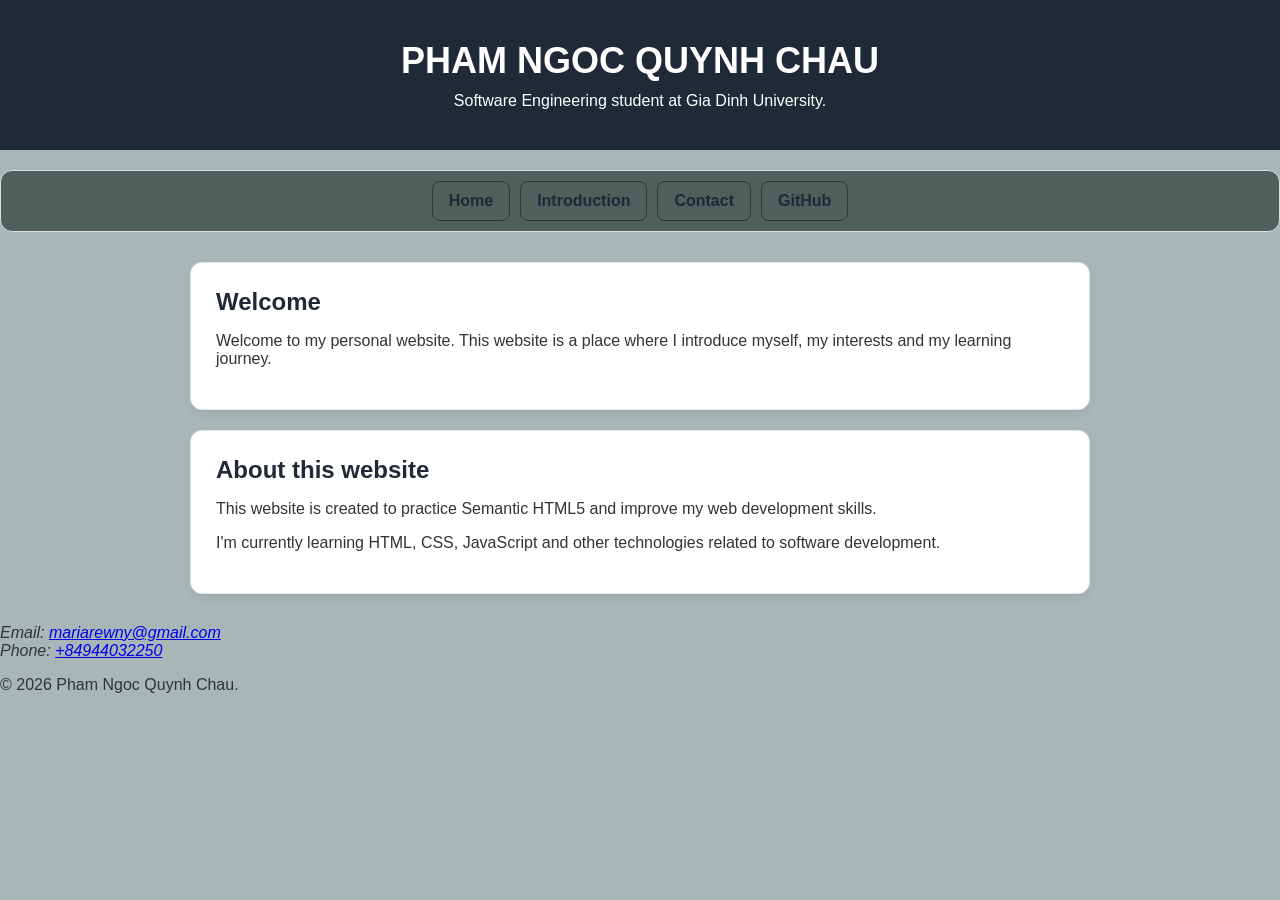
<file: index.html>
<!DOCTYPE html>
<html lang="en">
<head>
    <meta charset="UTF-8">
    <meta name="viewport" content="width=device-width, initial-scale=1.0">

    <title> PHAM NGOC QUYNH CHAU - Home </title>

    <link rel="stylesheet" href="style.css">

</head>

<body>
    
    <header>
        <h1>PHAM NGOC QUYNH CHAU</h1>
        <p>
            Software Engineering student at Gia Dinh University.
        </p>
    </header>

    <nav>
        <a href="index.html">Home</a>
        <a href="about.html">Introduction</a>
        <a href="contact.html">Contact</a>
        <a href="https://github.com/mariarewny-ai/my-website"
         target="_blank"
         rel="noopener">
         GitHub
        </a>
    </nav>

    <main>

        <section>
            <h2> Welcome </h2>
            <p>
                Welcome to my personal website.
                This website is a place where I introduce myself, my interests and my learning journey.
            </p>
        </section>

        <section>
            <h2>About this website</h2>
            <p>
                This website is created to practice Semantic HTML5 and improve my web development skills.
            </p>
            <p>
                I'm currently learning HTML, CSS, JavaScript and other technologies related to software development.
            </p>
        </section>
    </main>

    <footer>
        <address>
            Email:
            <a href="mailto:mariarewny@gmail.com">
                mariarewny@gmail.com
            </a>
            <br>
            Phone:
            <a href="tel:+84944032250">
                +84944032250
            </a>
        </address>
        <p>
            &copy; 2026 Pham Ngoc Quynh Chau.
        </p>
    </footer>
</body>
</html>
</file>
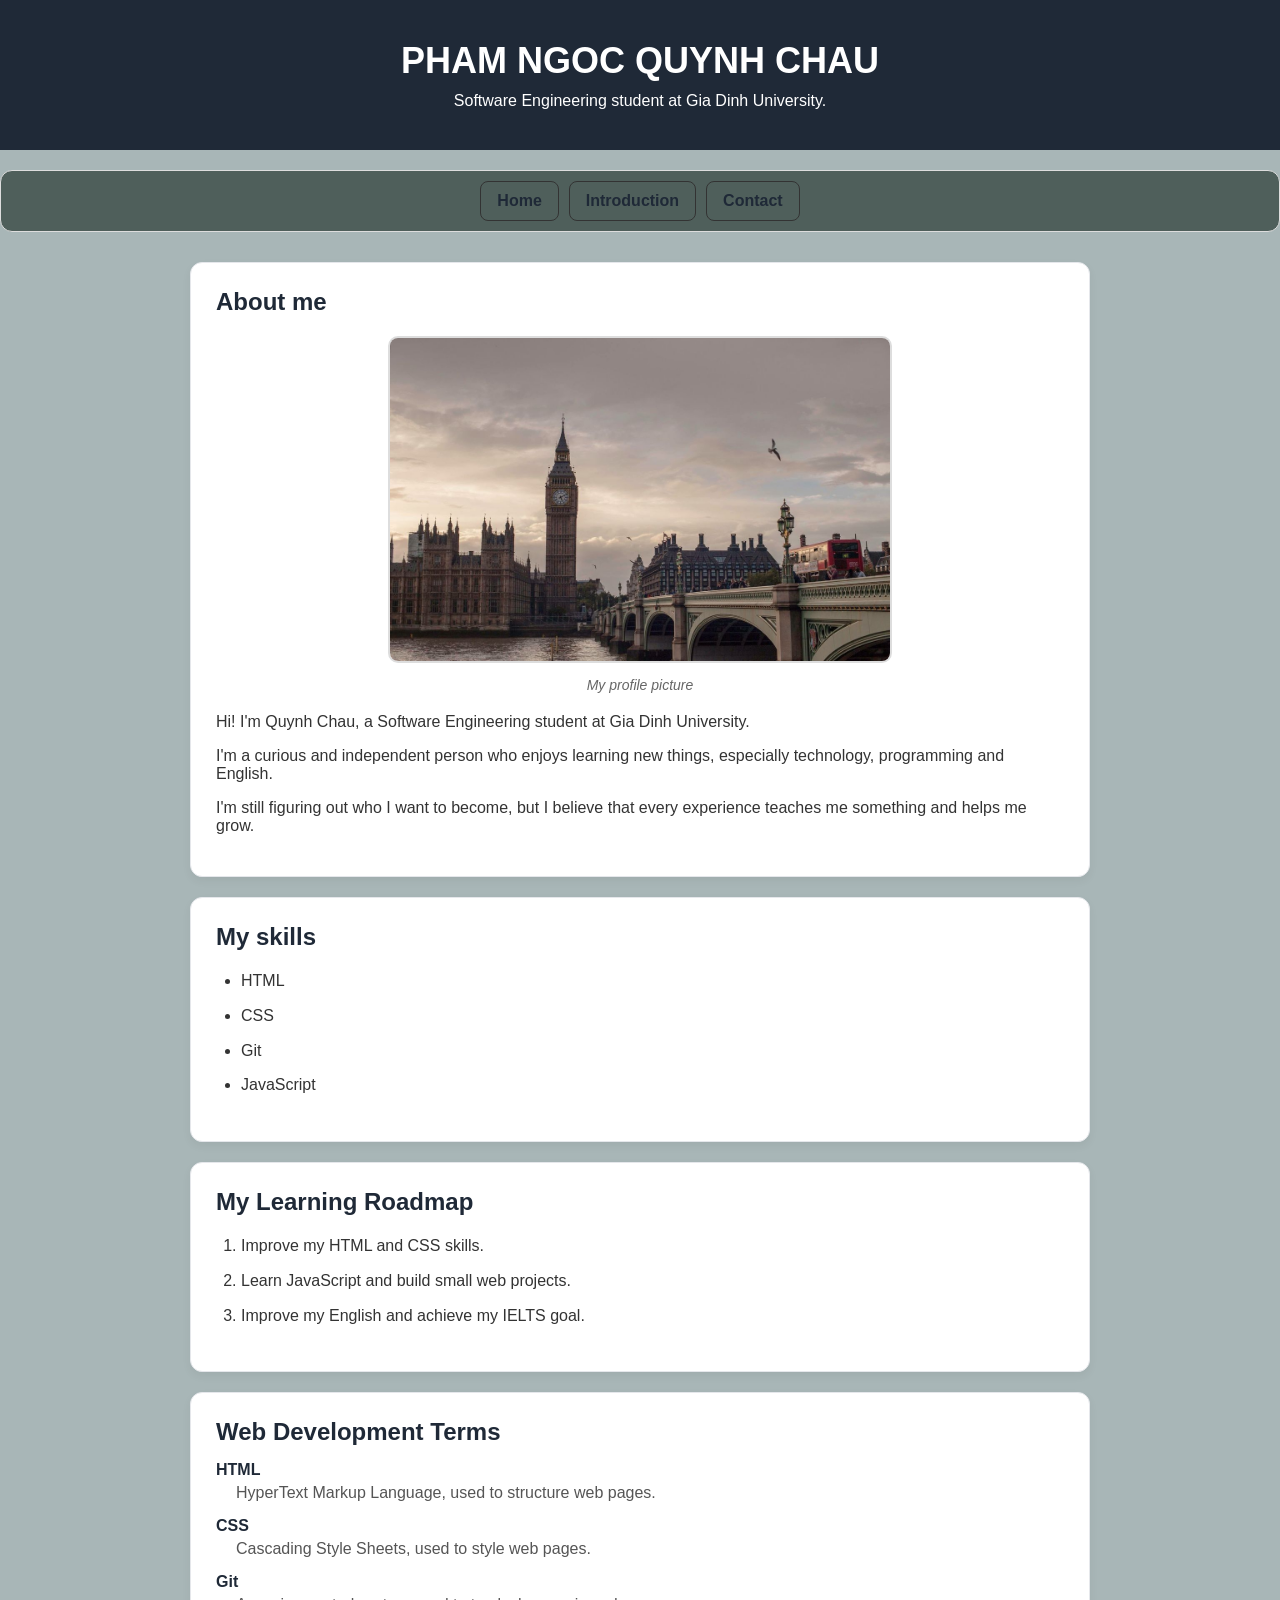
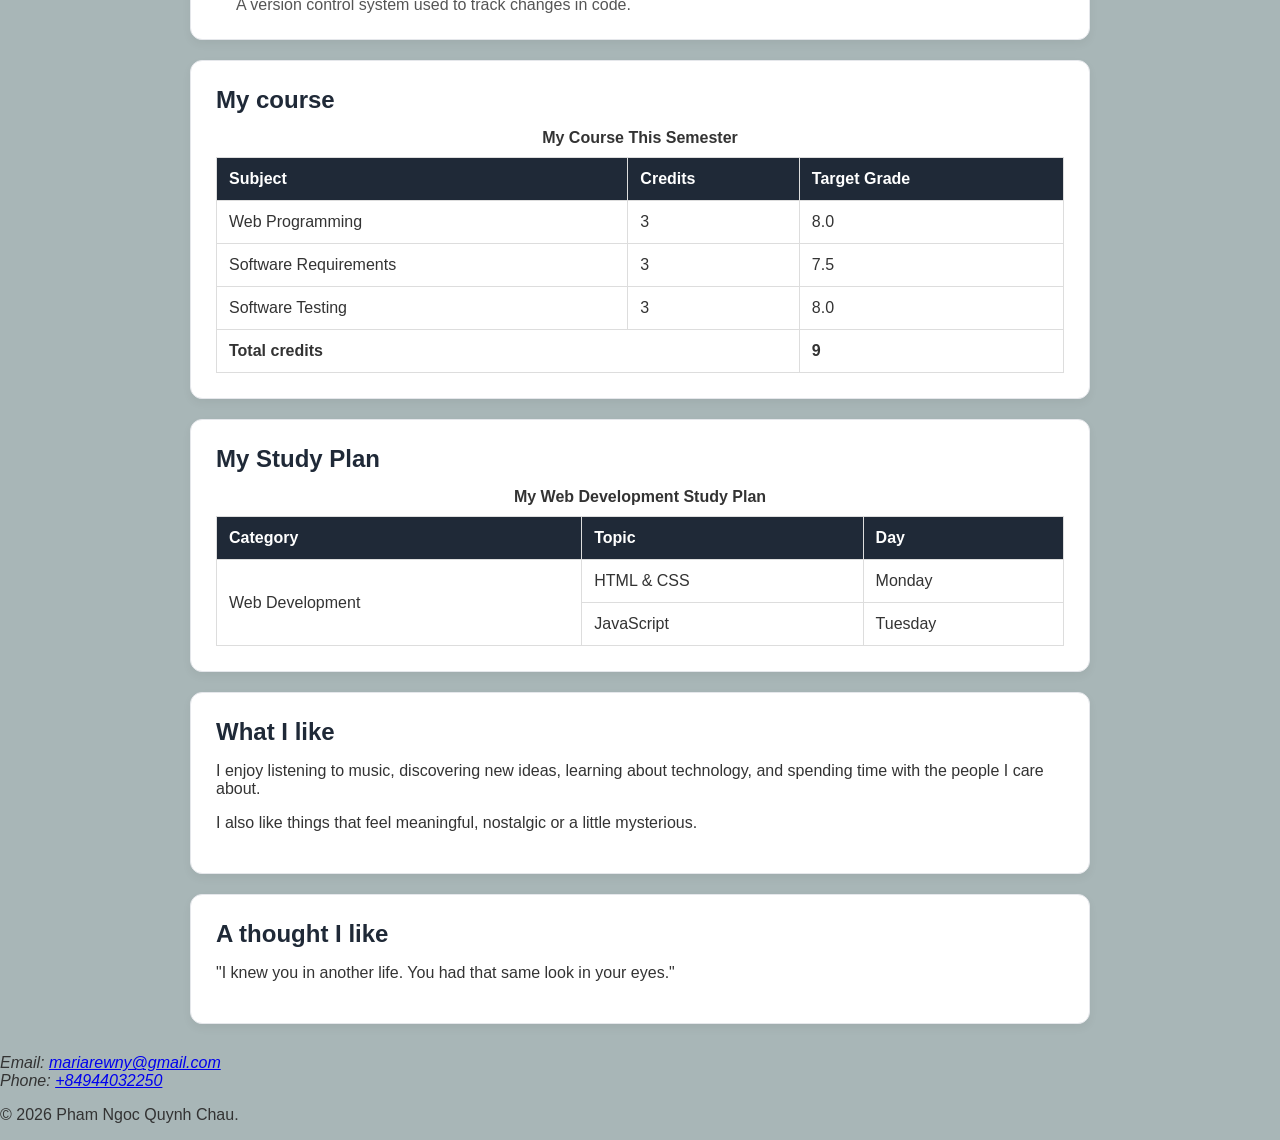
<file: about.html>
<!DOCTYPE html>
<html lang="en">
<head>
    <meta charset="UTF-8">
    <meta name="viewport" content="width=device-width, initial-scale=1.0">
    <title>PHAM NGOC QUYNH CHAU - About me</title>
    <link rel="stylesheet" href="style.css">
</head>

<body>
    <header> 
        <h1> PHAM NGOC QUYNH CHAU </h1>
        <p> Software Engineering student at Gia Dinh University.</p>
    </header>

    <nav>
        <a href="index.html">Home</a>
        <a href="about.html">Introduction</a>
        <a href="contact.html">Contact</a>
    </nav>

    <main>
        <section>
            <h2> About me </h2>
        
            <figure>
                <img
                src="images/bb27.jpg"
                alt="Pham Ngoc Quynh Chau Profile Picture"
                width="500"
                >
                <figcaption>
                    My profile picture 
                </figcaption>
            </figure>
            <p>
                Hi! I'm Quynh Chau, a Software Engineering student at Gia Dinh University.
            </p>
            <p>
                I'm a curious and independent person who enjoys learning new things, especially technology, programming and English. 
            </p>
            <p> 
                I'm still figuring out who I want to become, but I believe that every experience teaches me something and helps me grow.
            </p>
        </section>
        
        <section>
            <h2> My skills </h2>
            
            <ul>
                <li> HTML </li>
                <li> CSS </li>
                <li> Git </li>
                <li> JavaScript </li>
            </ul>
        </section>

        <section>
            <h2> My Learning Roadmap</h2>
            <ol>
                <li> Improve my HTML and CSS skills.</li>
                <li> Learn JavaScript and build small web projects.</li>
                <li> Improve my English and achieve my IELTS goal.</li>
            </ol>
        </section>

        <section>
            <h2>Web Development Terms</h2>
            <dl>
                <dt>HTML</dt>
                <dd>HyperText Markup Language, used to structure web pages.</dd>

                <dt>CSS</dt>
                <dd>Cascading Style Sheets, used to style web pages.</dd>

                <dt>Git</dt>
                <dd>A version control system used to track changes in code.</dd>
            </dl>
        </section>

        <section>
            <h2> My course</h2>
            <table> 
                <caption>
                    My Course This Semester
                </caption>

                <thead>
                    <tr>
                        <th>Subject</th>
                        <th>Credits</th>
                        <th>Target Grade</th>
                    </tr>
                </thead>

                <tbody>

                    <tr>
                        <td>Web Programming</td>
                        <td>3</td>
                        <td>8.0</td>
                    </tr>

                    <tr>
                        <td>Software Requirements</td>
                        <td>3</td>
                        <td>7.5</td>
                    </tr>

                    <tr>
                        <td>Software Testing</td>
                        <td>3</td>
                        <td>8.0</td>
                    </tr>
                </tbody>

                <tfoot>
                    <tr>
                        <td colspan="2">Total credits</td>
                        <td>9</td>
                    </tr>
                </tfoot>
            </table>
        </section>

        <section>
            <h2>My Study Plan</h2>

            <table>
                <caption>My Web Development Study Plan</caption>

                <thead>
                    <tr>
                        <th>Category</th>
                        <th>Topic</th>
                        <th>Day</th>
                    </tr>
                </thead>

                <tbody>
                    <tr>
                        <td rowspan="2">Web Development</td>
                        <td>HTML & CSS</td>
                        <td>Monday</td>
                    </tr>

                    <tr>
                        <td>JavaScript</td>
                        <td>Tuesday</td>
                    </tr>
                </tbody>
            </table>
        </section>

        <section>
            <h2> What I like</h2>
            <p> 
                I enjoy listening to music, discovering new ideas, learning about technology, and spending time with the people I care about.
            </p>
            <p>
                I also like things that feel meaningful, nostalgic or a little mysterious.
            </p>
        </section>

        <section>
            <h2> A thought I like </h2>
            <p> 
                "I knew you in another life. You had that same look in your eyes."
            </p>
        </section>
    </main>

    <footer>
        <address>
            Email:
            <a href="mailto:mariarewny@gmail.com">
                mariarewny@gmail.com
            </a>
            <br>
            Phone:
            <a href="tel:+84944032250">
                +84944032250
            </a>
        </address>
        <p>
            &copy; 2026 Pham Ngoc Quynh Chau.
        </p>
    </footer>
</body>
</html>
</file>
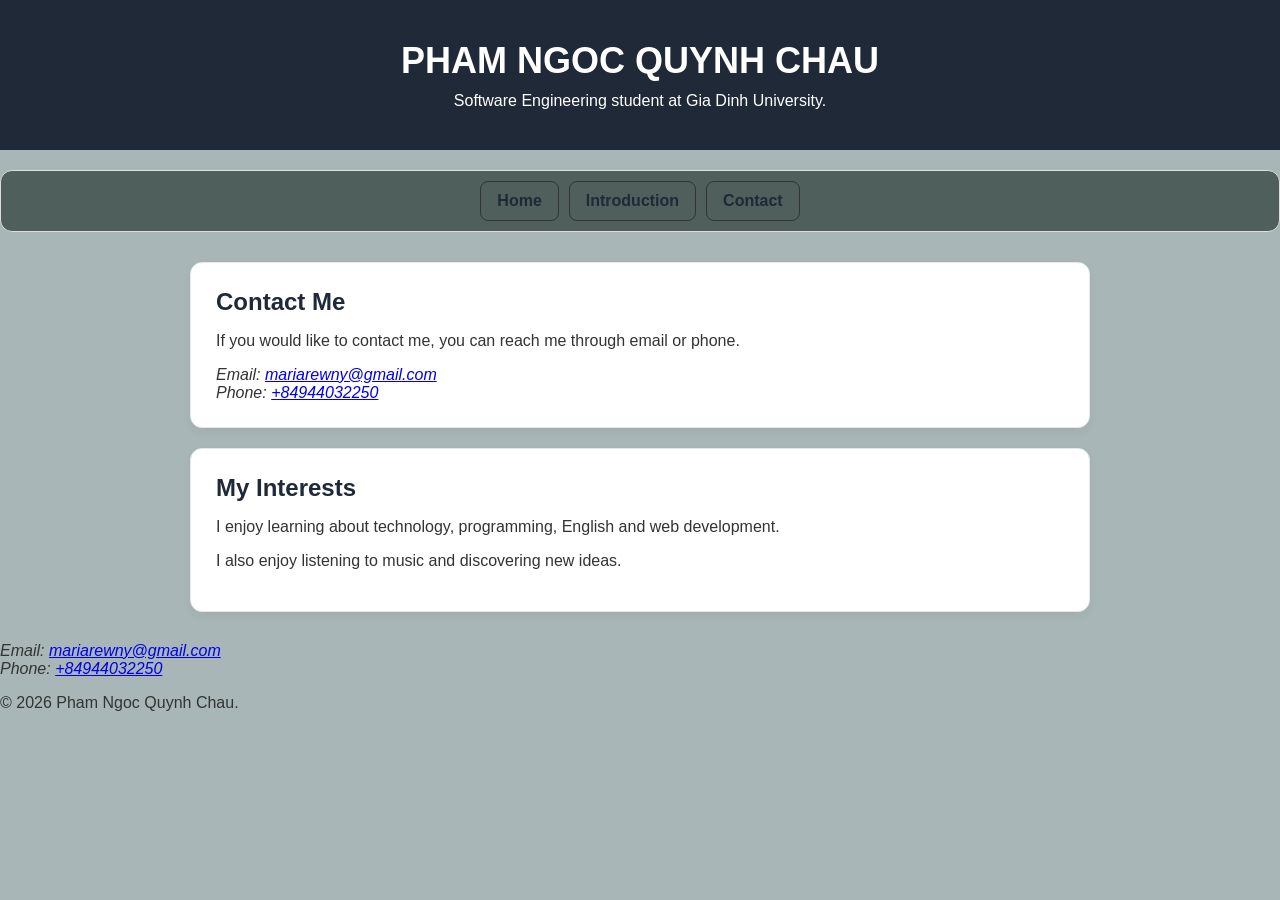
<file: contact.html>
<!DOCTYPE html>
<html lang="en">
    <head>
        <meta charset="UTF-8">
        <meta name="viewport" content="width=device-width, initial-scale=1.0">
        <title> Contact - PHAM NGOC QUYNH CHAU </title>
        <link rel="stylesheet" href="style.css">
    </head>

    <body> 
        <header>
            <h1>PHAM NGOC QUYNH CHAU</h1>
            <p> Software Engineering student at Gia Dinh University. </p>
        </header>
        
        <nav>
            <a href="index.html"> Home </a>
            <a href="about.html"> Introduction </a>
            <a href="contact.html"> Contact </a>
        </nav>

        <main>
            <section>
                <h2> Contact Me </h2>
                    <p> 
                        If you would like to contact me, you can reach me through email or phone.
                    </p>   
                <address>
                    Email:
                    <a href="mailto:mariarewny@gmail.com">
                    mariarewny@gmail.com
                    </a>
                <br>
                    Phone:
                    <a href="tel:+84944032250">
                    +84944032250
                    </a>
                </address>
            </section>

            <section>
                <h2> My Interests </h2>
                <p> 
                    I enjoy learning about technology, programming, English and web development.
                </p>
                <p>
                    I also enjoy listening to music and discovering new ideas.
                </p>
            </section>
        </main>    
        <footer>
            <address>
                Email:
                <a href="mailto:mariarewny@gmail.com">
                    mariarewny@gmail.com
                </a>
                <br>
                Phone:
                <a href="tel:+84944032250">
                    +84944032250
                </a>
            </address>
        <p>
            &copy; 2026 Pham Ngoc Quynh Chau.
        </p>
    </footer>
    </body>
</html>
</file>
<file: style.css>
body{
    font-family:Arial, sans-serif;
    background-color:rgb(168, 182, 183);
    color:#333;
    margin:0;
}

header{
    background-color: #1f2937;
    color:white;
    text-align:center;
    padding: 40px 20px;
}

nav{
    width: 100%;
    box-sizing: border-box;
    margin: 20px 0;
    padding: 10px;

    background-color: rgb(79, 95, 91);
    border: 1px solid #ddd;
    border-radius: 12px;

    display:flex;
    justify-content:center;
    gap: 10px;
}

nav a{
    color:#1f2937;
    text-decoration:none;
    font-weight: bold;
    padding: 10px 16px;
    border: 1px solid #333;
    border-radius: 8px; 
}

nav a:hover{
    background-color:#1f2937;
    color:white;
}

main{
    max-width:900px;
    margin:30px auto;
    padding: 0 20px;
}

section{
    background-color:white;
    padding:25px;
    margin-bottom:20px;
    border-radius:12px;
    border:1px solid #e5e7eb;
    box-shadow: 0 4px 10px rgba(0,0,0,0.05);
}

h2{
    color:#1f2937;
    margin-top: 0;
    margin-bottom: 15px;
    font-size:24px;
}

header h1{
    margin:0;
    font-size: 36px;
}

header p{
    margin: 10px 0 0;
    font-size:16px;
}

figure{
    text-align: center;
    margin: 20px 0;
}

figure img{
    border-radius:10px;
    border: 2px solid #ddd;
}

figcaption{
    margin-top: 10px;
    font-size: 14px;
    color:#666;
    font-style:italic;
}

ul,
ol{
    padding-left: 25px;
    line-height: 1.8;
}

li{
    margin-bottom: 6px;
}

dl{
    margin:0;
}

dt{
    font-weight:bold;
    color:#1f2937;
    margin-top:15px;
}

dd{
    margin-left:20px;
    margin-top:5px;
    color:#555;
}

table{
    width: 100%;
    border-collapse: collapse;
}

caption{
    font-weight:bold;
    margin-bottom: 10px;
}

th,
td{
    border:1px solid #ddd;
    padding: 12px;
    text-align: left;
}

th{
    background-color:#1f2937;
    color:white;
}

tfoot{
    font-weight: bold;
}
</file>
